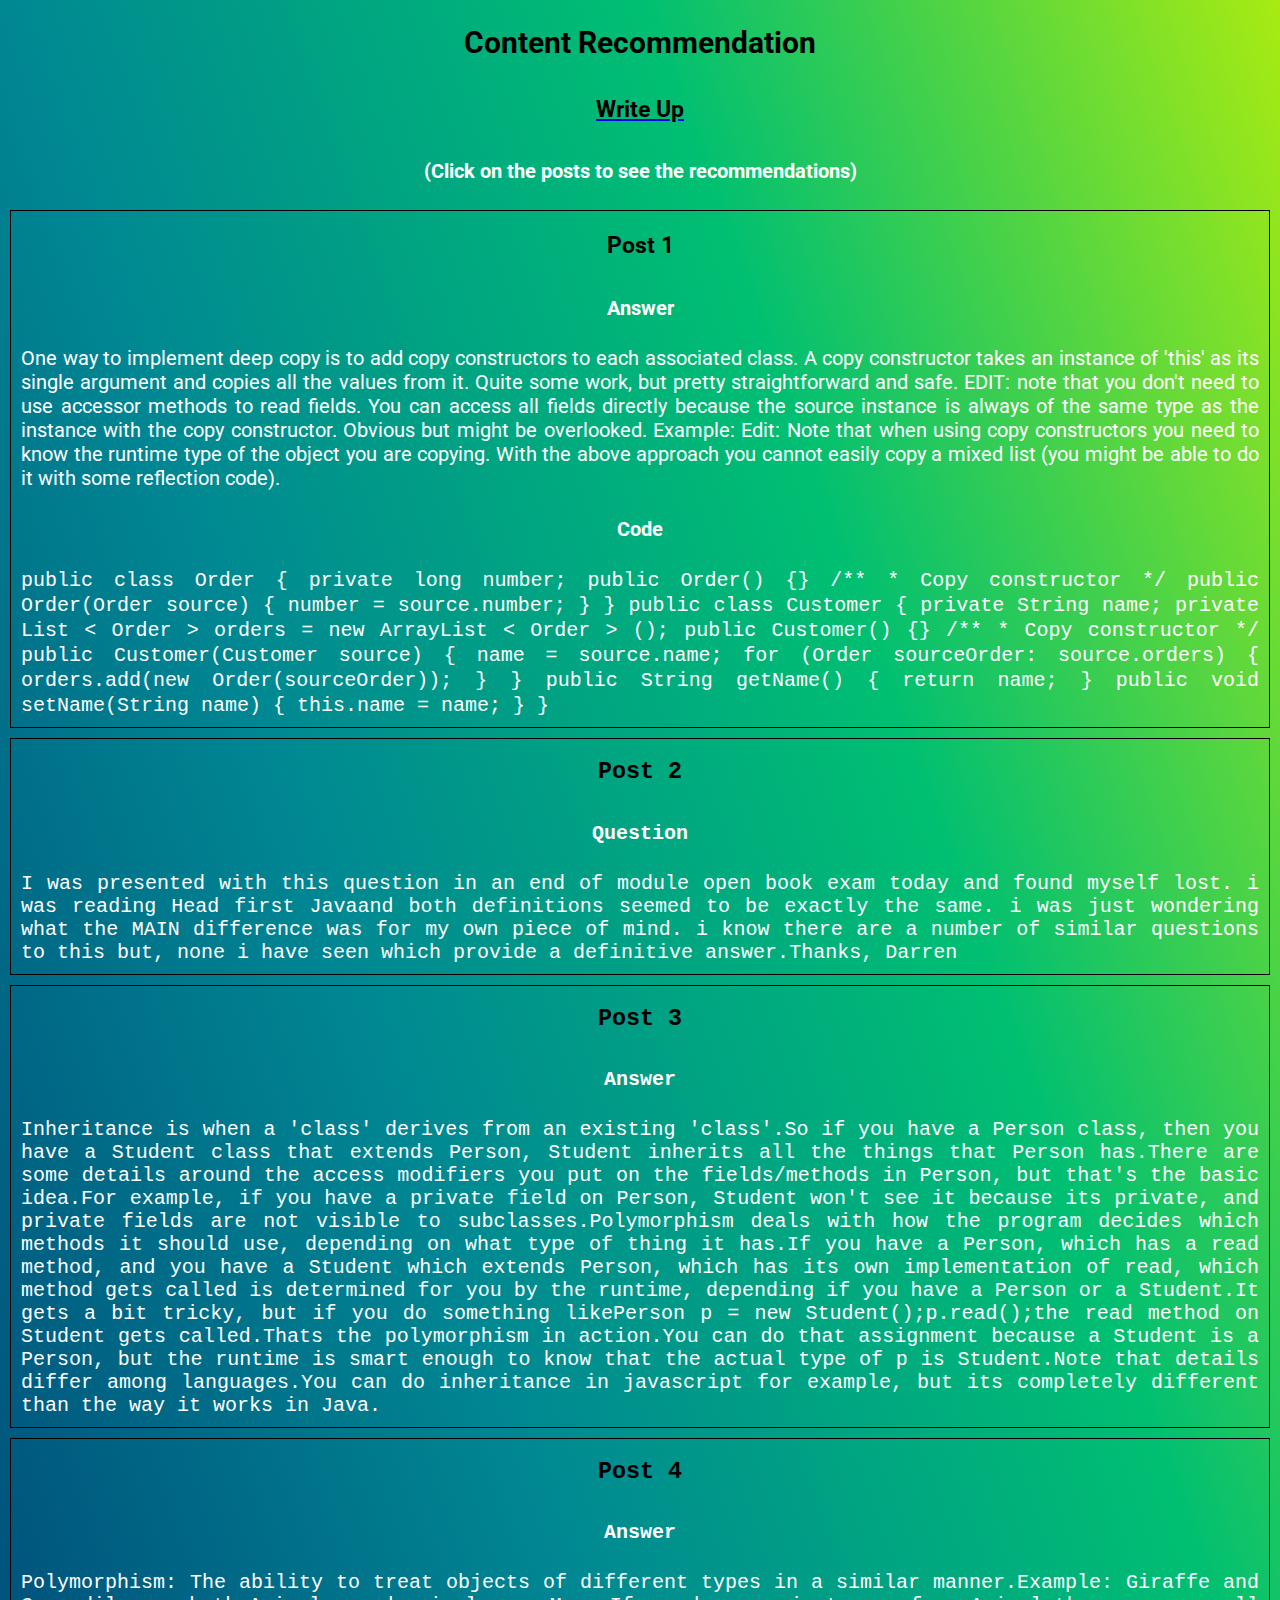
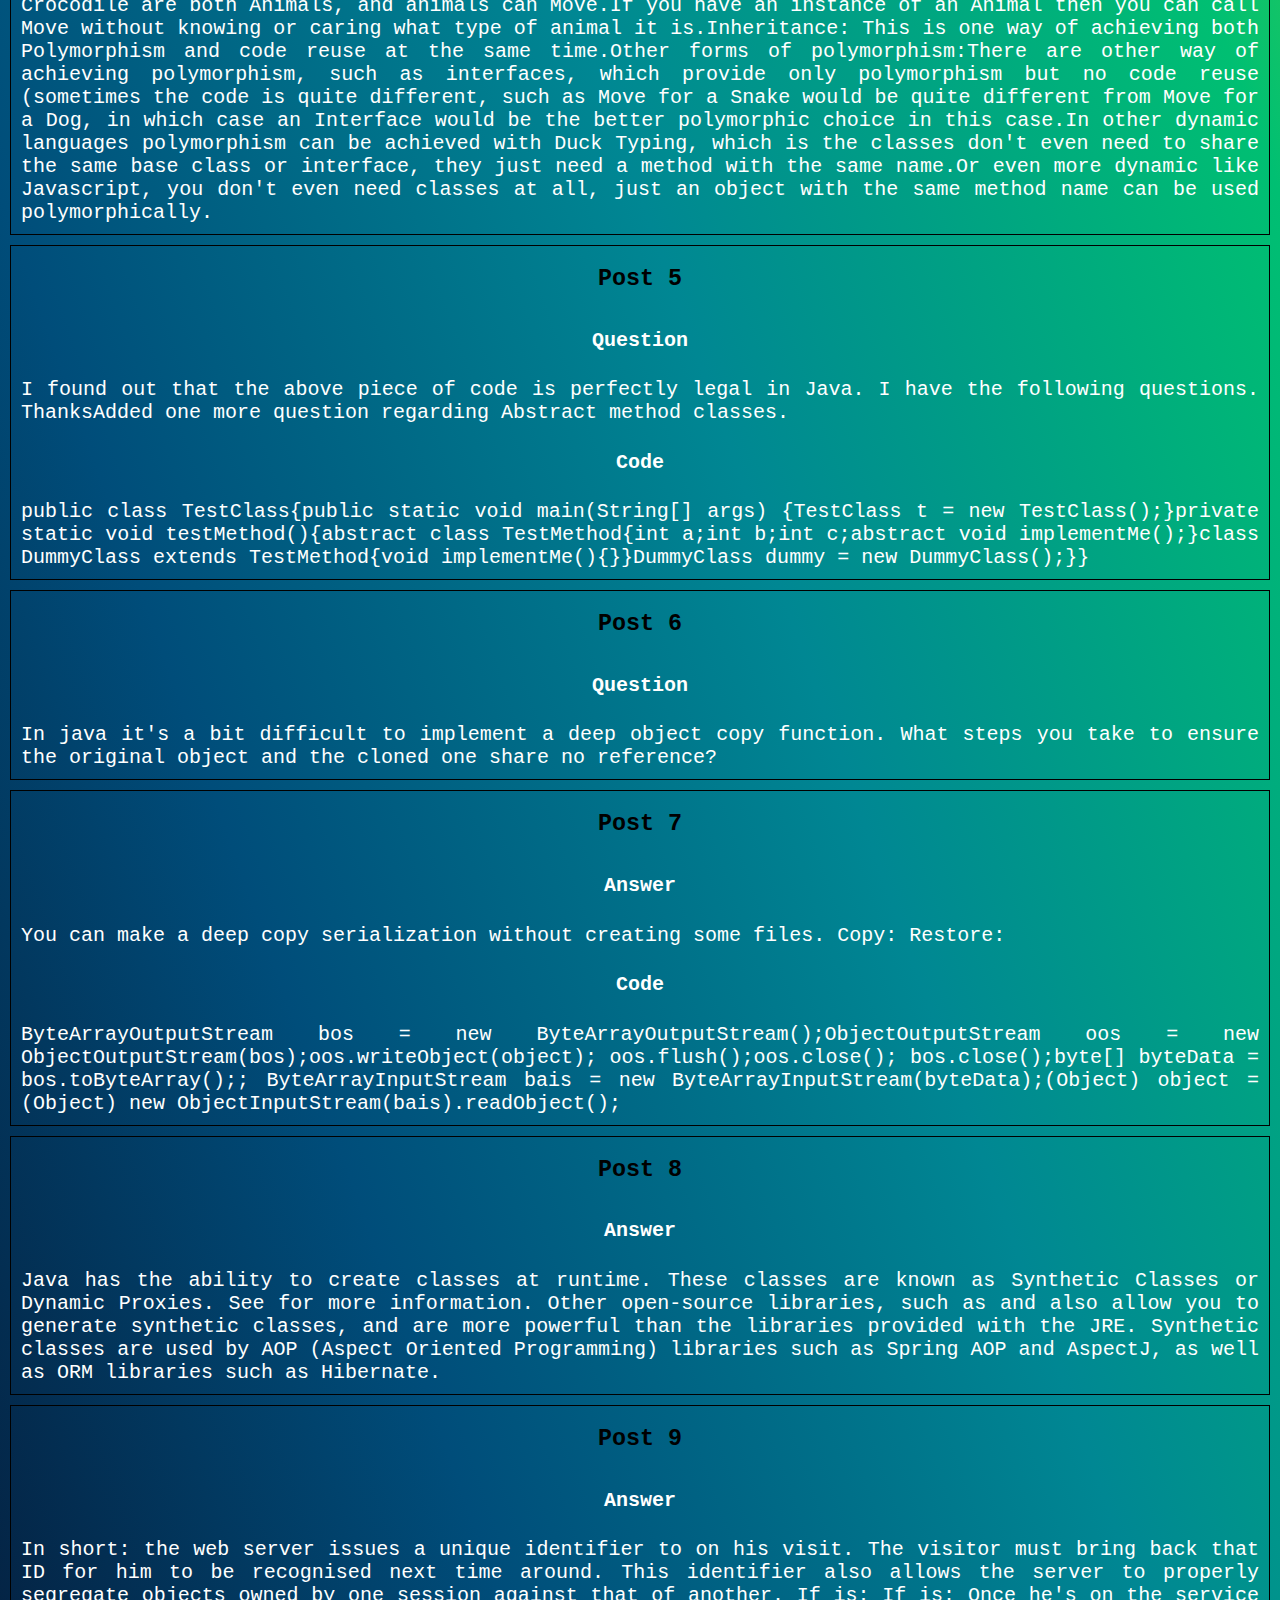
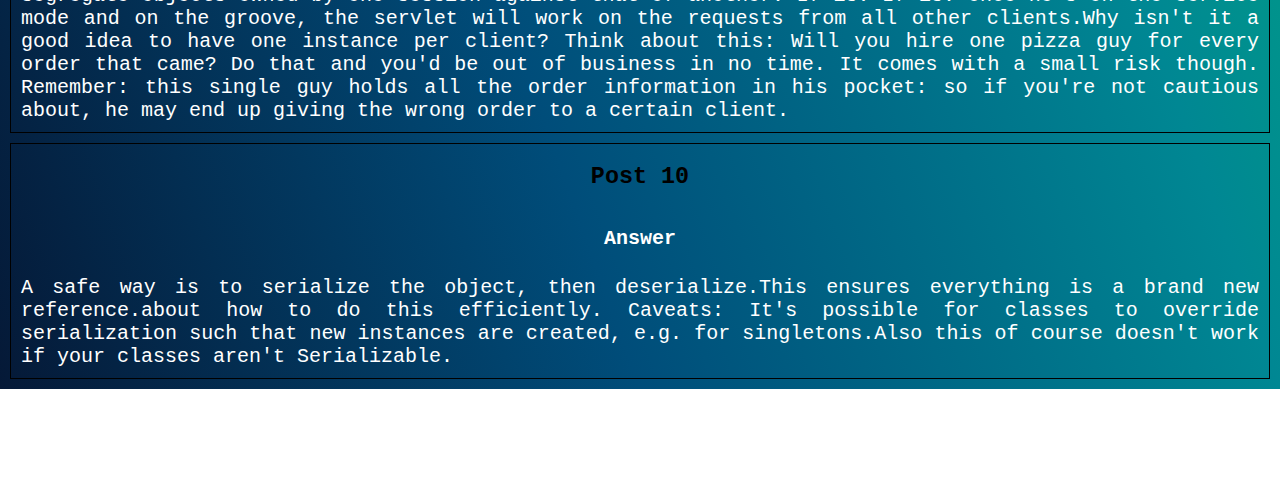
<file: index.html>
<!DOCTYPE html>
<html>
<head>
	<link href="https://fonts.googleapis.com/css?family=Roboto" rel="stylesheet">
	<link rel="stylesheet" href="index.css">
	<title>Content Recommendation System</title>
	<script
  		src="https://code.jquery.com/jquery-3.3.1.js"
  		integrity="sha256-2Kok7MbOyxpgUVvAk/HJ2jigOSYS2auK4Pfzbm7uH60="
  		crossorigin="anonymous"></script>	
	<script type="text/javascript">
		
		function callElasticSearchService(num){

			for(var i=1; i<=10; i++){
				var temp="post"+i;
				if(temp!=num){
					document.getElementById(temp).style.opacity = '0.2';
				}
			}
			
			document.getElementById(num).style.opacity = '1.0';
			document.getElementById('main').style.width = "50%";
			document.getElementById('secondary').innerHTML ="";
			document.getElementById('secondary').style.width="50%";
			document.getElementById('main').style.float = "left";
			document.getElementById('secondary').style.float="right";
			var param = document.getElementById(num)
			var param_text = param.textContent;
			$.ajax({
    			url: "https://search-aw-index-qvgyj7lx56ums2xlhsylupjkbu.us-east-1.es.amazonaws.com/_search",
    			crossDomain: true,
			    type: 'GET',
			    dataType: 'json',
			    data: {
           			source: JSON.stringify({"query":{"match":{"Data": param_text}}}),
           			source_content_type: "application/json"
        		},
			    success: function(data) {
			    	for(var i = 0; i < 10; i++){
			    		$("#secondary").append('<div class = "boxed"><h3>'+data.hits.hits[i]['_source']['Page Title']+'</h3><h3>'+data.hits.hits[i]._source['Type Of Data']+'</h3>'+data.hits.hits[i]._source.Data+'</div>');
			    	}
			        
		    	},
		    	error: function(jqXHR, textStatus, errorThrown) {
		        	console.log(textStatus);
		        	console.log(errorThrown);
		    	},
			});
		}
	</script>
</head>
<body>
	<h2>Content Recommendation</h2>
	<a href="writeup.html" target="blank"><h3>Write Up</h3></a>
	<h4>(Click on the posts to see the recommendations)</h4>
	<div style="width: 100%">
	<div id="main">
	
	<div id = 'post1' class = 'boxed' onclick="callElasticSearchService('post1')" >
		<h3>Post 1</h3>
		<div id = 'p1'>
			<h4>Answer</h4>
		One way to implement deep copy is to add copy constructors to each associated class. A copy constructor takes an instance of 'this' as its single argument and copies all the values from it. Quite some work, but pretty straightforward and safe. EDIT: note that you don't need to use accessor methods to read fields. You can access all fields directly because the source instance is always of the same type as the instance with the copy constructor. Obvious but might be overlooked. Example: Edit: Note that when using copy constructors you need to know the runtime type of the object you are copying. With the above approach you cannot easily copy a mixed list (you might be able to do it with some reflection code).
		<h4>Code</h4>
		<div><code>
			public class Order {
			 private long number;
			 public Order() {} /** * Copy constructor */
			 public Order(Order source) {
			  number = source.number;
			 }
			}
			public class Customer {
			 private String name;
			 private List < Order > orders = new ArrayList < Order > ();
			 public Customer() {} /** * Copy constructor */
			 public Customer(Customer source) {
			  name = source.name;
			  for (Order sourceOrder: source.orders) {
			   orders.add(new Order(sourceOrder));
			  }
			 }
			 public String getName() {
			  return name;
			 }
			 public void setName(String name) {
			  this.name = name;
			 }
			}</pre>
</div>
	</div> </div>


	<div id = 'post2' class = 'boxed' onclick="callElasticSearchService('post2')">
		<h3>Post 2</h3>
		<div id='p1'>
			<h4>Question</h4>
		I was presented with this question in an end of module open book exam today and found myself lost. i was reading Head first Javaand both definitions seemed to be exactly the same. i was just wondering what the MAIN difference was for my own piece of mind. i know there are a number of similar questions to this but, none i have seen which provide a definitive answer.Thanks, Darren</div></div>


	<div id = 'post3' class = 'boxed' onclick="callElasticSearchService('post3')">
		<h3>Post 3</h3>
		<div id='p1'>
			<h4>Answer</h4>
		Inheritance is when a 'class' derives from an existing 'class'.So if you have a Person class, then you have a Student class that extends Person, Student inherits all the things that Person has.There are some details around the access modifiers you put on the fields/methods in Person, but that's the basic idea.For example, if you have a private field on Person, Student won't see it because its private, and private fields are not visible to subclasses.Polymorphism deals with how the program decides which methods it should use, depending on what type of thing it has.If you have a Person, which has a read method, and you have a Student which extends Person, which has its own implementation of read, which method gets called is determined for you by the runtime, depending if you have a Person or a Student.It gets a bit tricky, but if you do something likePerson p = new Student();p.read();the read method on Student gets called.Thats the polymorphism in action.You can do that assignment because a Student is a Person, but the runtime is smart enough to know that the actual type of p is Student.Note that details differ among languages.You can do inheritance in javascript for example, but its completely different than the way it works in Java.</div></div>


	<div id = 'post4' class = 'boxed' onclick="callElasticSearchService('post4')">
		<h3>Post 4</h3>
		<div id='p1'>
			<h4>Answer</h4>
		Polymorphism: The ability to treat objects of different types in a similar manner.Example: Giraffe and Crocodile are both Animals, and animals can Move.If you have an instance of an Animal then you can call Move without knowing or caring what type of animal it is.Inheritance: This is one way of achieving both Polymorphism and code reuse at the same time.Other forms of polymorphism:There are other way of achieving polymorphism, such as interfaces, which provide only polymorphism but no code reuse (sometimes the code is quite different, such as Move for a Snake would be quite different from Move for a Dog, in which case an Interface would be the better polymorphic choice in this case.In other dynamic languages polymorphism can be achieved with Duck Typing, which is the classes don't even need to share the same base class or interface, they just need a method with the same name.Or even more dynamic like Javascript, you don't even need classes at all, just an object with the same method name can be used polymorphically.</div></div>
	<div id = 'post5' class = 'boxed' onclick="callElasticSearchService('post5')">
		<h3>Post 5</h3>
		<div id='p1'>
			<h4>Question</h4>
		I found out that the above piece of code is perfectly legal in Java. I have the following questions. ThanksAdded one more question regarding Abstract method classes.
		<h4>Code</h4>
		<div>public class TestClass{public static void main(String[] args) {TestClass t = new TestClass();}private static void testMethod(){abstract class TestMethod{int a;int b;int c;abstract void implementMe();}class DummyClass extends TestMethod{void implementMe(){}}DummyClass dummy = new DummyClass();}}</div>
	</div></div>


	<div id = 'post6' class = 'boxed' onclick="callElasticSearchService('post6')">
		<h3>Post 6</h3>
		<div id='p1'>
			<h4>Question</h4>
		In java it's a bit difficult to implement a deep object copy function. What steps you take to ensure the original object and the cloned one share no reference? </div></div>
	

	<div id = 'post7' class = 'boxed' onclick="callElasticSearchService('post7')">
		<h3>Post 7</h3>
		<div id='p1'>
			<h4>Answer</h4>
		You can make a deep copy serialization without creating some files. Copy: Restore:
		<h4>Code</h4>
		<div>ByteArrayOutputStream bos = new ByteArrayOutputStream();ObjectOutputStream oos = new ObjectOutputStream(bos);oos.writeObject(object);
			oos.flush();oos.close();
		bos.close();byte[] byteData = bos.toByteArray();; ByteArrayInputStream bais = new ByteArrayInputStream(byteData);(Object) object = (Object) new ObjectInputStream(bais).readObject();</div>
	</div></div>


	<div id = 'post8' class = 'boxed' onclick="callElasticSearchService('post8')">
		<h3>Post 8</h3>
		<div id='p1'>
			<h4>Answer</h4>
		Java has the ability to create classes at runtime. These classes are known as Synthetic Classes or Dynamic Proxies. See for more information. Other open-source libraries, such as and also allow you to generate synthetic classes, and are more powerful than the libraries provided with the JRE. Synthetic classes are used by AOP (Aspect Oriented Programming) libraries such as Spring AOP and AspectJ, as well as ORM libraries such as Hibernate. </div></div>


	<div id = 'post9' class = 'boxed' onclick="callElasticSearchService('post9')">
		<h3>Post 9</h3>
		<div id='p1'>
			<h4>Answer</h4>
		In short: the web server issues a unique identifier to on his visit. The visitor must bring back that ID for him to be recognised next time around. This identifier also allows the server to properly segregate objects owned by one session against that of another. If is: If is: Once he's on the service mode and on the groove, the servlet will work on the requests from all other clients.Why isn't it a good idea to have one instance per client? Think about this: Will you hire one pizza guy for every order that came? Do that and you'd be out of business in no time. It comes with a small risk though. Remember: this single guy holds all the order information in his pocket: so if you're not cautious about, he may end up giving the wrong order to a certain client.</div></div>


	<div id = 'post10' class = 'boxed' onclick="callElasticSearchService('post10')">
		<h3>Post 10</h3>
		<div id='p1'>
			<h4>Answer</h4>
		A safe way is to serialize the object, then deserialize.This 	ensures everything is a brand new reference.about how to do this efficiently. Caveats: It's possible for classes to override serialization such that new instances are created, e.g. for singletons.Also this of course doesn't work if your classes aren't Serializable.</div></div>

	</div>
	<div id="secondary">
	</div>	
	</div>
	</body>
</html>
</file>
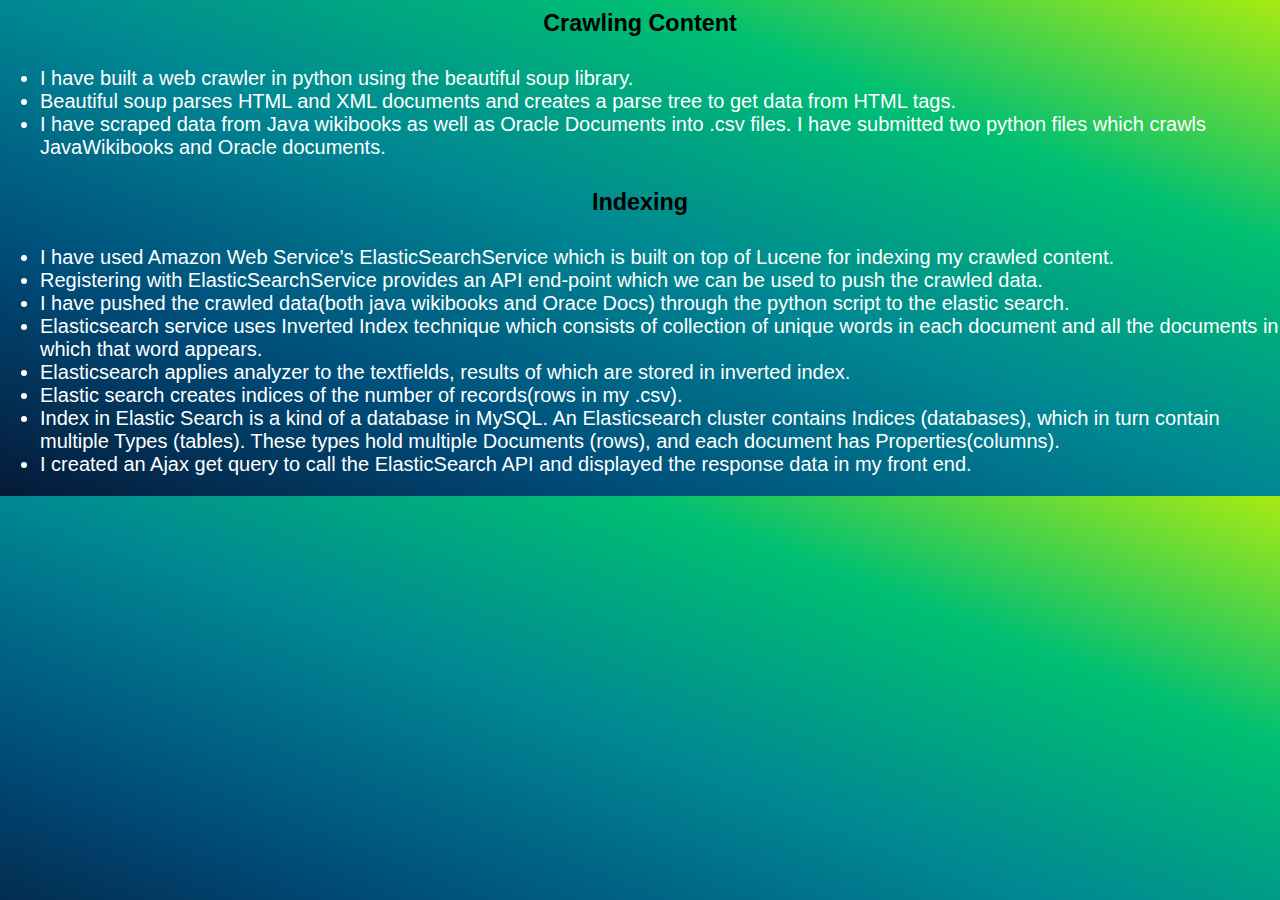
<file: writeup.html>
<!DOCTYPE html>
<html>
<head>
	<link rel="stylesheet" href="index.css">
	<title>Write Up</title>
</head>
<body>
	<div>
		<h3>Crawling Content</h3>
		<ul>
			<li>
				I have built a web crawler in python using the beautiful soup library.	
			</li>
			<li>
				Beautiful soup parses HTML and XML documents and creates a parse tree to get data from HTML tags.	
			</li>
			<li>
				I have scraped data from Java wikibooks as well as Oracle Documents into .csv files. I have submitted two python files which crawls JavaWikibooks and Oracle documents.	
			</li>
		</ul>
		<h3>Indexing</h3>
		<ul>
			<li>
				I have used Amazon Web Service's ElasticSearchService which is built on top of Lucene for indexing my crawled content.	
			</li>
			<li>
				Registering with ElasticSearchService provides an API end-point which we can be used to push the crawled data.
			</li>
			<li>
				I have pushed the crawled data(both java wikibooks and Orace Docs) through the python script to the elastic search.
			</li>
			<li>
				Elasticsearch service uses Inverted Index technique which consists of collection of unique words in each document and all the documents in which that word appears. </li>
			<li>Elasticsearch applies analyzer to the textfields, results of which are 		stored in inverted index.</li>
			<li>
				Elastic search creates indices of the number of records(rows in my .csv). </li>
				<li>Index in Elastic Search is a kind of a database in MySQL.
				An Elasticsearch cluster contains Indices (databases), which in turn contain multiple Types (tables). These types hold multiple Documents (rows), and each document has Properties(columns).</li>
				
			</li>
			<li>
				I created an Ajax get query to call the ElasticSearch API and displayed the response data in my front end.</li>
		</ul>
	</div>
</body>
</html>
</file>
<file: index.css>
body {
  margin: 0;
  padding: 0;
  font-family: 'Roboto', sans-serif;
  color: white;
  font-size: 20px;
  background-image: linear-gradient(to right top, #051937, #004d7a, #008793, #00bf72, #a8eb12);
}
h2{
	text-align: center;
	color: black;

}
h3{
	text-align: center;
	margin: 0;
	padding: 10px;
	color: black;
}
h4{
	text-align: center;
	color: white;
}
#writeUp:hover{
	text-decoration: underline;
}

.boxed{
	border:1px solid black;
	margin: 10px;
	padding: 10px;
	text-align: justify;
}
#p1:hover{
	text-decoration: underline;
}
#tabData{
	border: 1px solid black;
}

/*#tab{
	border: 1px solid black;
}*/
</file>
